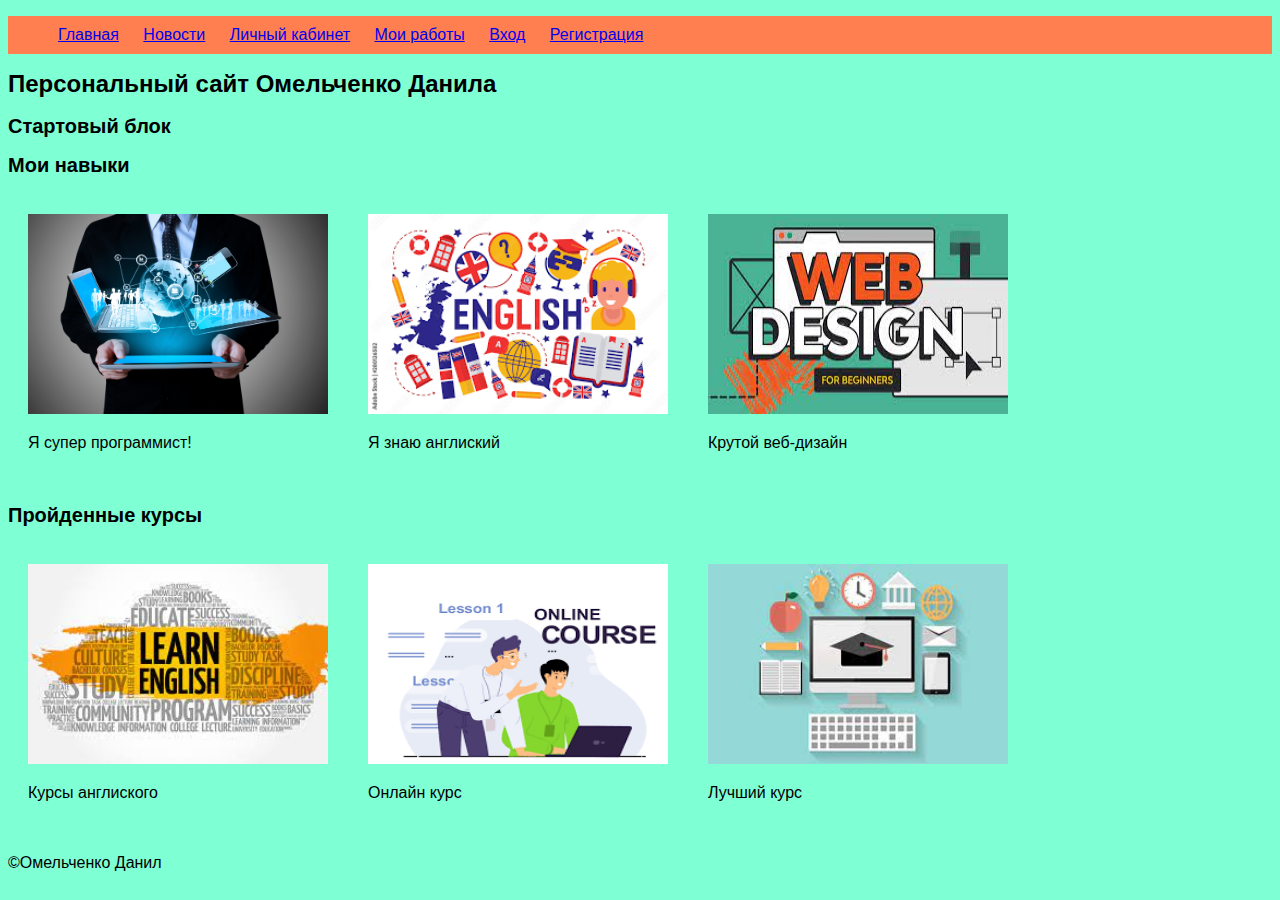
<file: index.html>
<!DOCTYPE html>
<html lang="ru">
<head>
    <meta charset="UTF-8">
    <meta name="viewport" content="width=device-width, initial-scale=1.0">
    <link rel="stylesheet" href="style/style.css">
    <title>Гилев: Главная</title>
</head>
<body>
    <header>
   <nav>
           <ul>
               <li><a href="index.html">Главная</a></li>
               <li><a href="pages/news.html">Новости</a></li>
               <li><a href="pages/personal.html">Личный кабинет</a></li>
               <li><a href="pages/works/work.html">Мои работы</a></li>
               <li><a href="pages/login.html">Вход</a></li>
               <li><a href="pages/register.html">Регистрация</a></li>
           </ul>
        </nav>
        <h1>Персональный сайт Омельченко Данила</h1>
    </header>
    <main>
        <section>
            <h2>Стартовый блок</h2>
        </section>
        <section>
            <h2>Мои навыки</h2>
            <div class="skils">
                <div class="skil">
                    <img src="img/IT spec.jpg" alt="tablet" width="300px">
                    <p>Я супер программист!</p>
                </div>
                <div class="skil">
                    <img src="img/englih.png" alt="tablet" width="300px">
                    <p>Я знаю англиский</p>
                </div>
                <div class="skil">
                    <img src="img/web_disign.jpg" alt="tablet" width="300px">
                    <p>Крутой веб-дизайн</p>
                </div>
            </div>
        </section>
        <section>
            <h2>Пройденные курсы</h2>
            <div class="courses">
                <div class="course">
                    <img src="img/course_English.jpg" alt="tablet" width="300px">
                    <p>Курсы англиского</p>
                </div>
                <div class="course">
                    <img src="img/course.png" alt="tablet" width="300px">
                    <p>Онлайн курс</p>
                </div>
                <div class="course">
                    <img src="img/course_2.jpg" alt="tablet" width="300px">
                    <p>Лучший курс</p>
                </div>
            </div>
        </section>
    </main>
    <footer>
        <p>©Омельченко Данил</p>
    </footer>
</body>
</html>
</file>
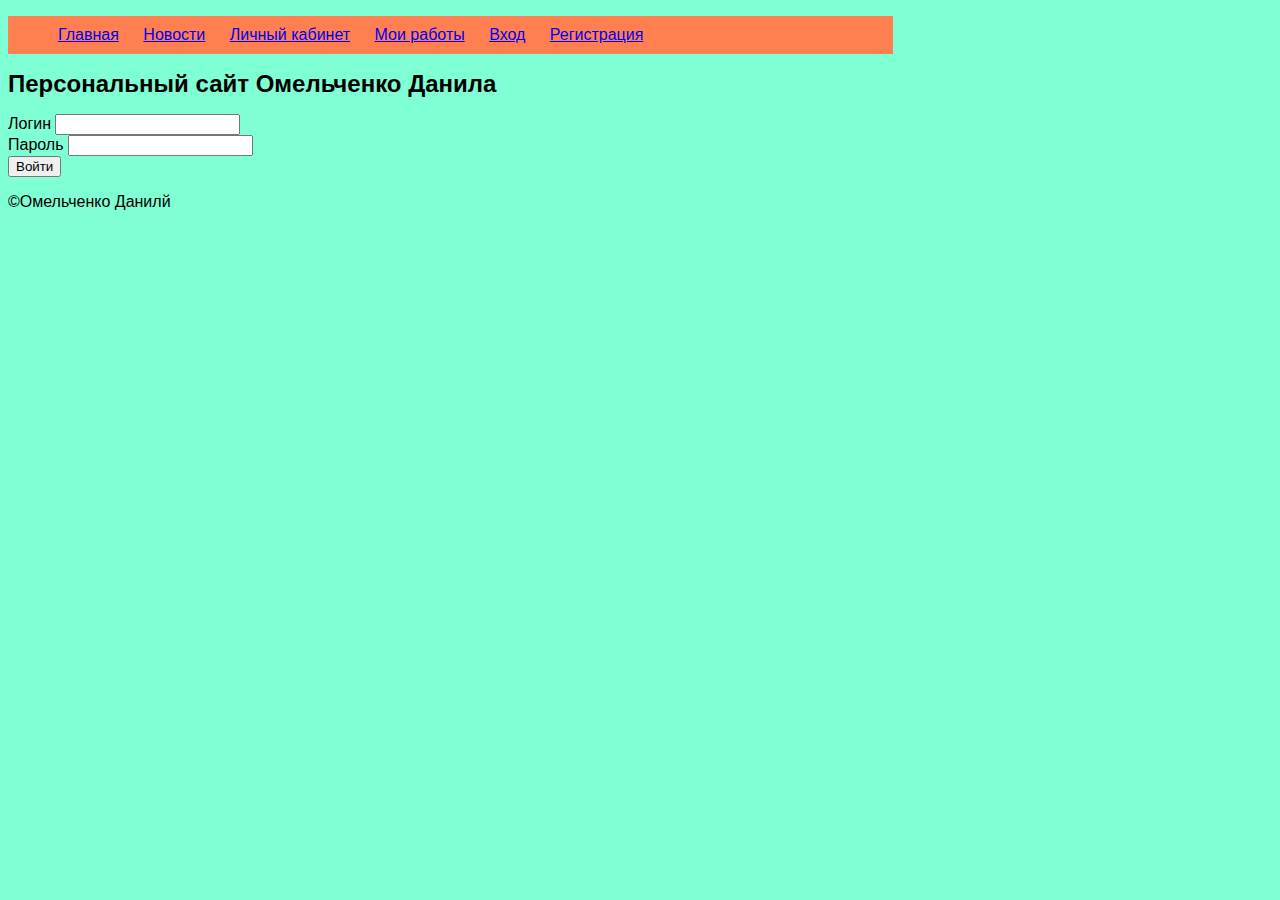
<file: pages/login.html>
<!DOCTYPE html>
<html lang="ru">
<head>
    <meta charset="UTF-8">
    <meta http-equiv="X-UA-Compatible" content="IE=edge">
    <meta name="viewport" content="width=device-width, initial-scale=1.0">
    <link rel="stylesheet" href="../style/style.css">
    <title>Омельченко: Вход</title>
</head>
<body>
    <main>
        <header>
            <nav>
                <ul>
                    <li><a href="../index.html">Главная</a></li>
                    <li><a href="news.html">Новости</a></li>
                    <li><a href="personal.html">Личный кабинет</a></li>
                    <li><a href="works/work.html">Мои работы</a></li>
                    <li><a href="login.html">Вход</a></li>
                    <li><a href="register.html">Регистрация</a></li>
                </ul>
             </nav>

            <h1>Персональный сайт Омельченко Данила</h1>
        </header>
        <form action="">
            <label>Логин</label>
            <input type="text">
            <br>
            <label>Пароль</label>
            <input type="password">
            <br>
            <input type="submit" value="Войти">
        </form>
    
    </main>
    <footer>
        <p>©Омельченко Данилй</p>
    </footer>
</body>
</html>
</file>
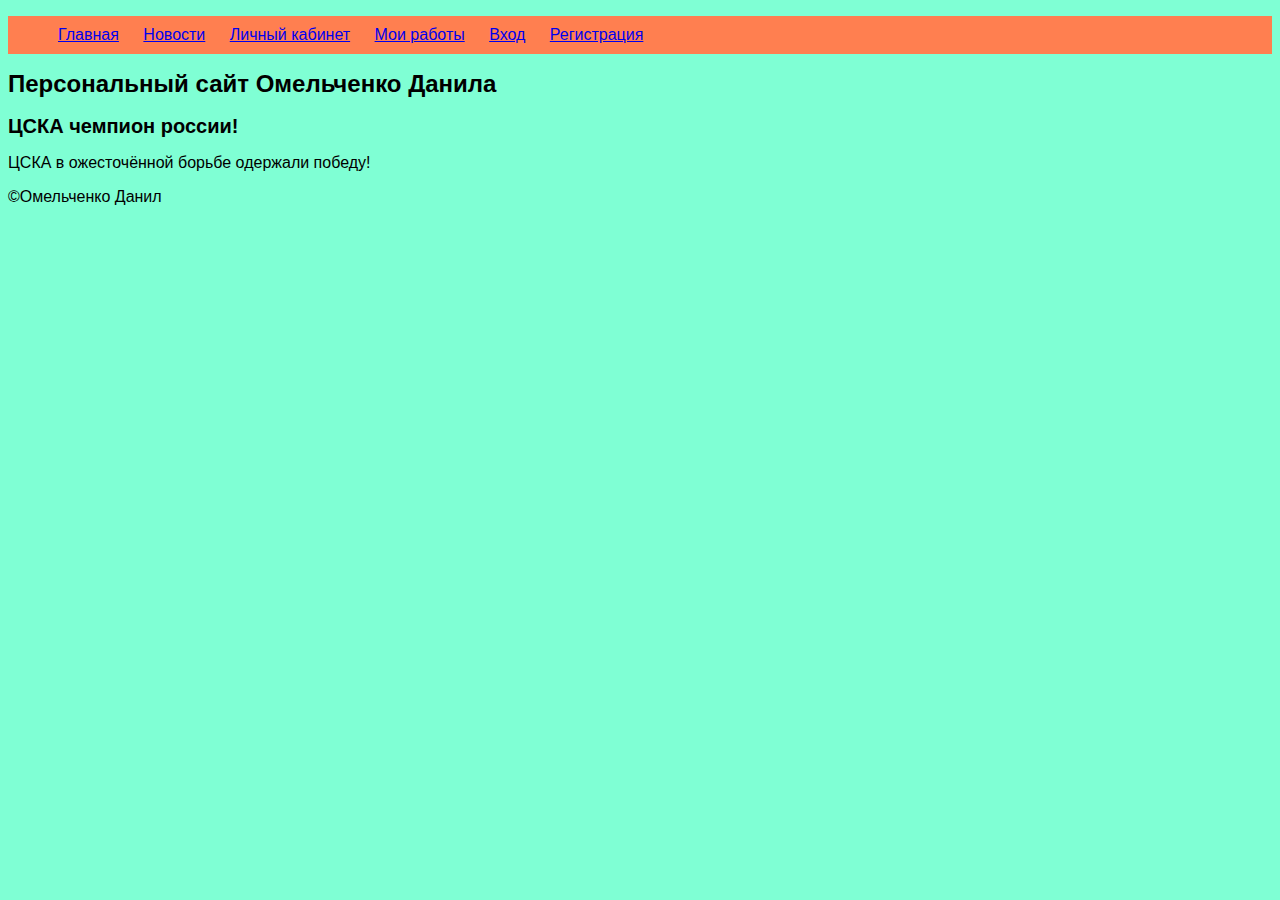
<file: pages/new1.html>
<!DOCTYPE html>
<html lang="ru">
<head>
    <meta charset="UTF-8">
    <meta name="viewport" content="width=device-width, initial-scale=1.0">
    <link rel="stylesheet" href="../style/style.css">
    <title>Омельченко: Новости один</title>
</head>
<body>
    <header>
        <nav>
            <ul>
                <li><a href="../index.html">Главная</a></li>
                <li><a href="news.html">Новости</a></li>
                <li><a href="personal.html">Личный кабинет</a></li>
                <li><a href="works/work.html">Мои работы</a></li>
                <li><a href="login.html">Вход</a></li>
                <li><a href="register.html">Регистрация</a></li>
            </ul>
         </nav>

        <h1>Персональный сайт Омельченко Данила</h1>
    </header>
    <main>
        <h2>ЦСКА чемпион россии!</h2>
        <p>ЦСКА в ожесточённой борьбе одержали победу!</p>
    </main>
    <footer>
        <p>©Омельченко Данил</p>
    </footer>
</body>
</html>
</file>
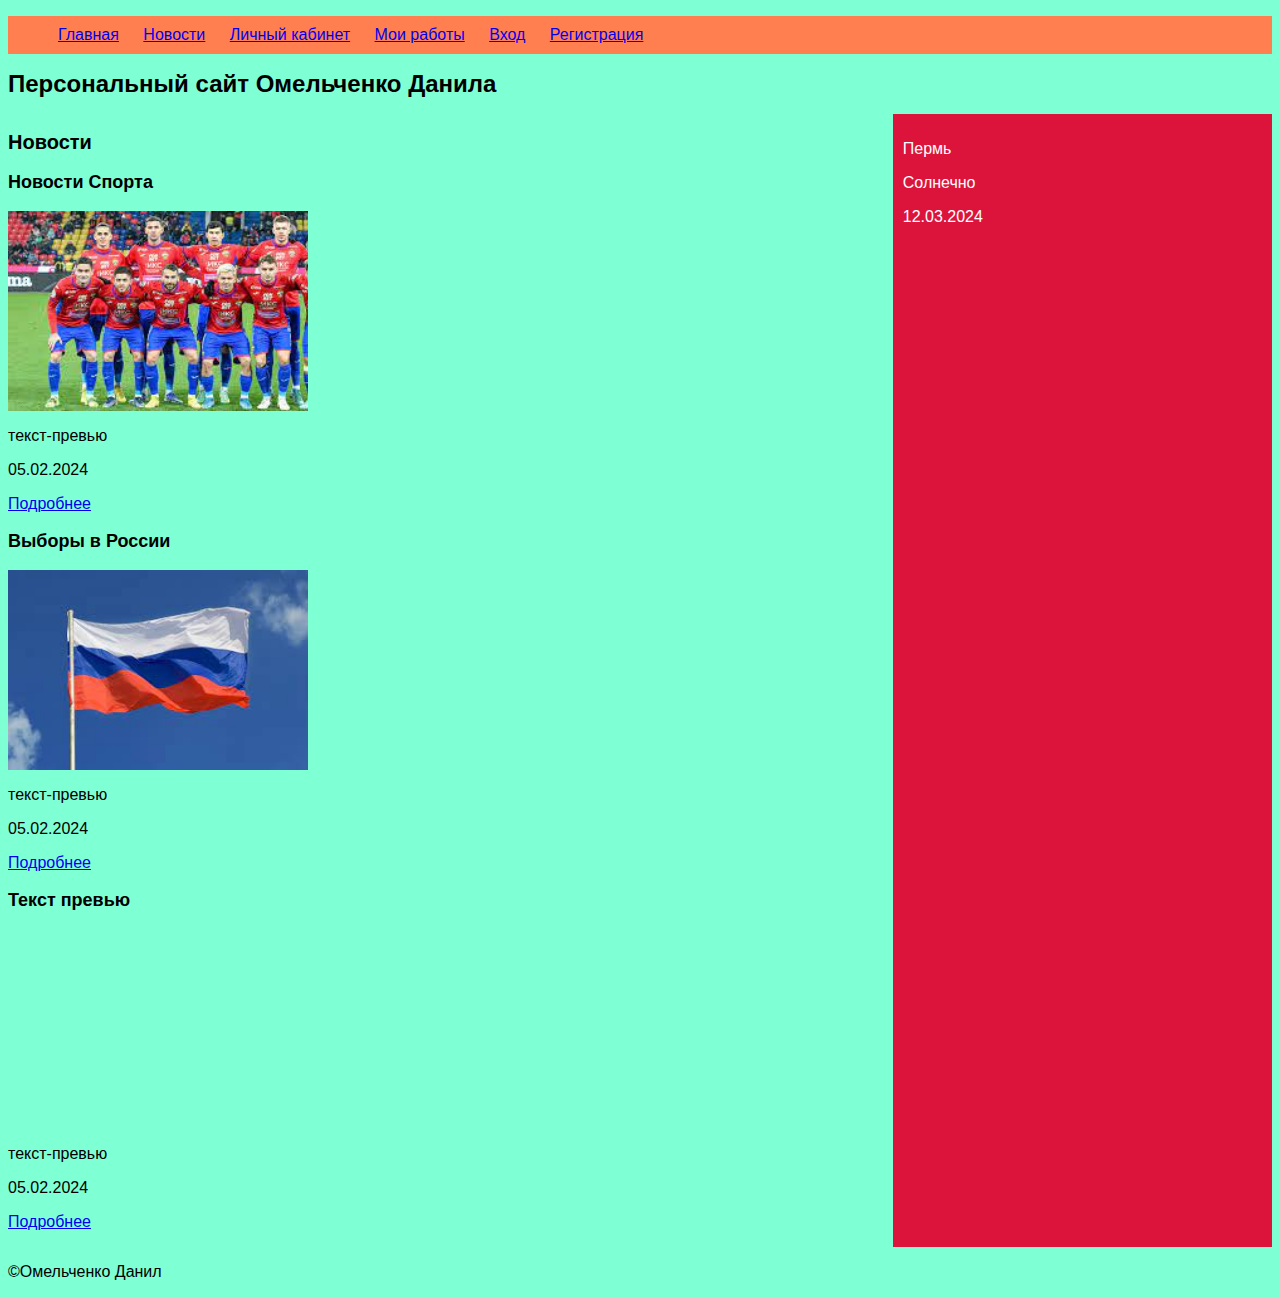
<file: pages/news.html>
<!DOCTYPE html>
<html lang="ru">
<head>
    <meta charset="UTF-8">
    <meta name="viewport" content="width=device-width, initial-scale=1.0">
    <link rel="stylesheet" href="../style/style.css">
    <title>Омельченко: Новости</title>
</head>
<body>
    <header>
        <nav>
           <ul>
               <li><a href="../index.html">Главная</a></li>
               <li><a href="news.html">Новости</a></li>
               <li><a href="personal.html">Личный кабинет</a></li>
               <li><a href="works/work.html">Мои работы</a></li>
               <li><a href="login.html">Вход</a></li>
               <li><a href="register.html">Регистрация</a></li>
           </ul>
        </nav>

        <h1>Персональный сайт Омельченко Данила</h1>
    </header>
   <div class="content">
    <main>
        <h2>Новости</h2>
        <articale>
            <h3>Новости Спорта</h3>
            <div class="prew new1"></div>
            <p>текст-превью</p>
            <span>05.02.2024</span>
            <p><a href="new1.html">Подробнее</a></p>
        </articale>
        <articale>
            <h3>Выборы в России</h3>
            <div class="prew new2"></div>
            <p>текст-превью</p>
            <p><span>05.02.2024</span></p>
            <p><a href="#">Подробнее</a></p>
        </articale>
        <articale>
            <h3>Текст превью</h3>
            <div class="prew new3"></div>
            <p>текст-превью</p>
            <p><span>05.02.2024</span></p>
            <p><a href="#">Подробнее</a></p>
        </articale>
    </main>
    <aside>
        <p>Пермь</p>
        <p>Солнечно</p>
        <p>12.03.2024</p>
    </aside>
   </div>
    <footer>
        <p>©Омельченко Данил</p>
    </footer>
</body>
</html>
</file>
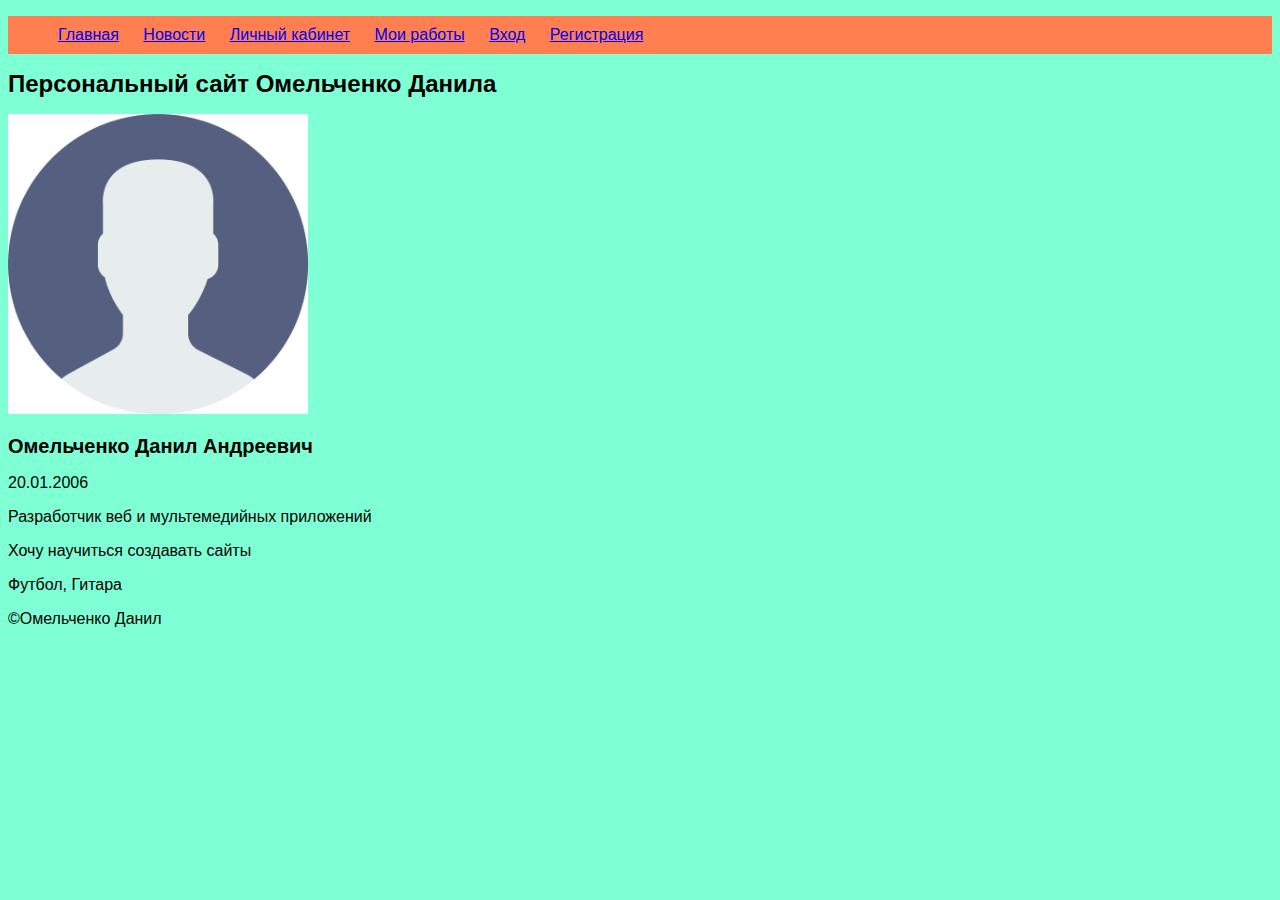
<file: pages/personal.html>
<!DOCTYPE html>
<html lang="ru">
<head>
    <meta charset="UTF-8">
    <meta name="viewport" content="width=device-width, initial-scale=1.0">
    <link rel="stylesheet" href="../style/style.css">
    <title>Омельченко: Обо мне</title>
</head>
<body>
    <header>
        <nav>
            <ul>
                <li><a href="../index.html">Главная</a></li>
                <li><a href="news.html">Новости</a></li>
                <li><a href="personal.html">Личный кабинет</a></li>
                <li><a href="works/work.html">Мои работы</a></li>
                <li><a href="login.html">Вход</a></li>
                <li><a href="register.html">Регистрация</a></li>
            </ul>
         </nav>
        <h1>Персональный сайт Омельченко Данила</h1>
    </header>
    <main>
        <img src="../img/2gEf8_agn8U_0.jpg" alt="profil" width="300px">
        <h2>Омельченко Данил Андреевич</h2>
        <p>20.01.2006</p>
        <p>Разработчик веб и мультемедийных приложений</p>
        <p>Хочу научиться создавать сайты</p>
        <p>Футбол, Гитара</p>
    </main>
    <footer>
        <p>©Омельченко Данил</p>
    </footer>
</body>
</html>
</file>
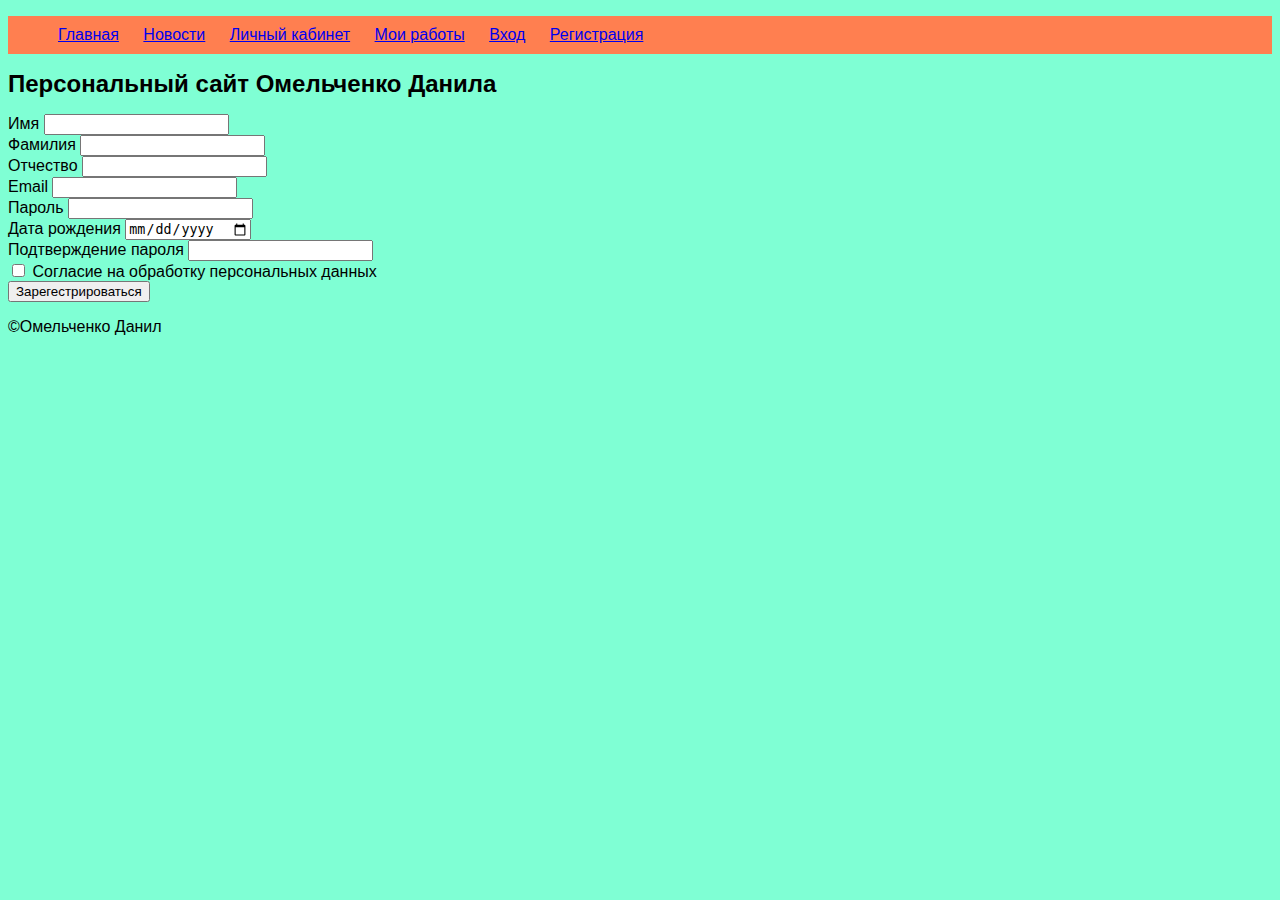
<file: pages/register.html>
<!DOCTYPE html>
<html lang="ru">
<head>
    <meta charset="UTF-8">
    <meta http-equiv="X-UA-Compatible" content="IE=edge">
    <meta name="viewport" content="width=device-width, initial-scale=1.0">
    <link rel="stylesheet" href="../style/style.css">
    <title>Омельченко: Регистрация</title>
</head>
<body>
    <header>
        <nav>
            <ul>
                <li><a href="../index.html">Главная</a></li>
                <li><a href="news.html">Новости</a></li>
                <li><a href="personal.html">Личный кабинет</a></li>
                <li><a href="works/work.html">Мои работы</a></li>
                <li><a href="login.html">Вход</a></li>
                <li><a href="register.html">Регистрация</a></li>
            </ul>
         </nav>
        <h1>Персональный сайт Омельченко Данила</h1>
    </header>
    <main>
        <form action="">
            <label>Имя</label>
            <input type="text">
            <br>
            <label>Фамилия</label>
            <input type="text">
            <br>
            <label>Отчество</label>
            <input type="text">
            <br>
            <label>Email</label>
            <input type="text">
            <br>
            <label>Пароль</label>
            <input type="password">
            <br>
            <label>Дата рождения</label>
            <input type="date">
            <br>
            <label>Подтверждение пароля</label>
            <input type="password">
            <br>
            <input type="checkbox" id="checkbox">
            <label for="checkbox">Согласие на обработку персональных данных</label>
            <br>
            <input type="submit" value="Зарегестрироваться">
        </form>
    </main>
    <footer>
        <p>©Омельченко Данил</p>
    </footer>
</body>
</html>
</file>
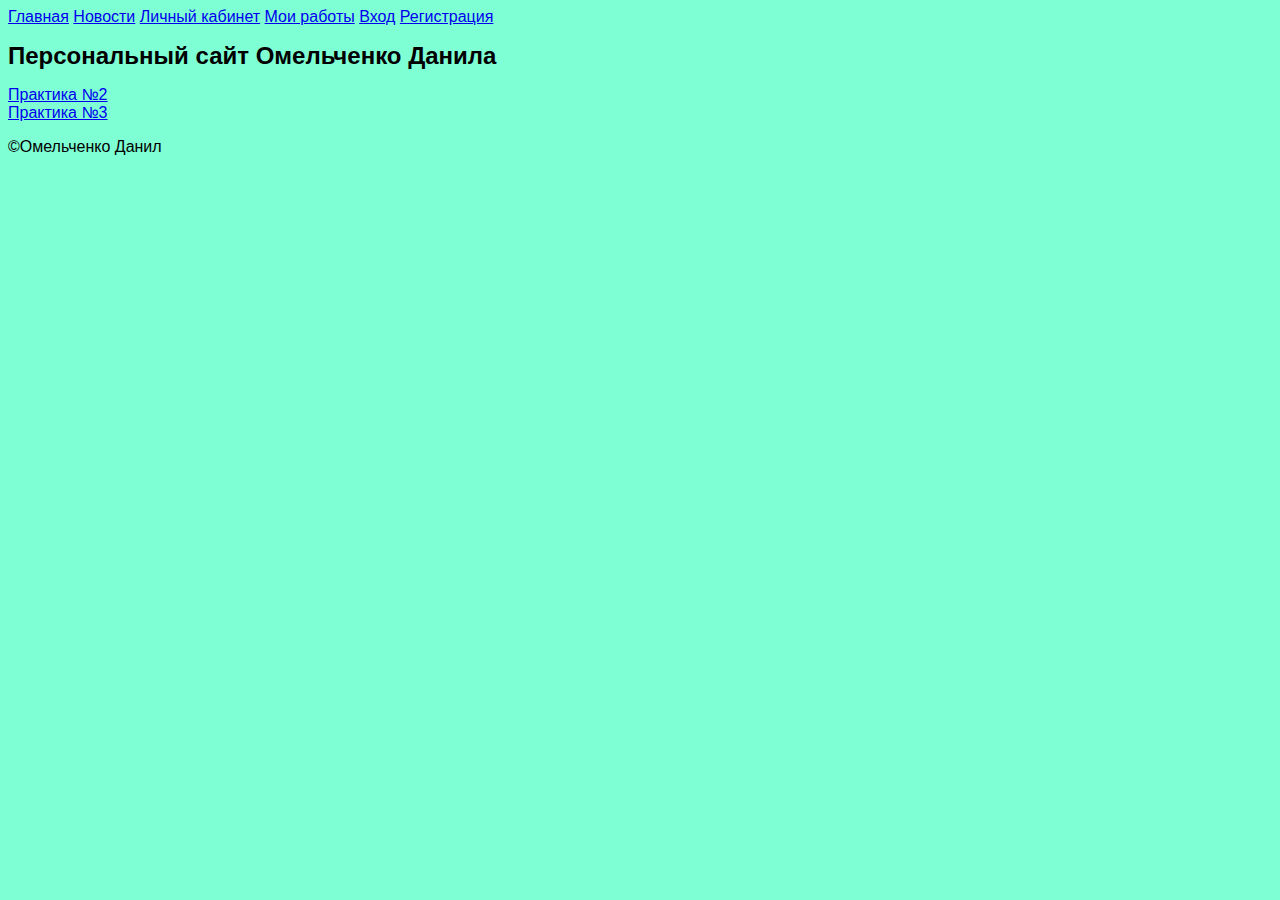
<file: pages/works/work.html>
<!DOCTYPE html>
<html lang="en">

<head>
    <meta charset="UTF-8">
    <meta name="viewport" content="width=device-width, initial-scale=1.0">
    <link rel="stylesheet" href="../../style/style.css">
    <title>Омельченко: Мои работы</title>
</head>

<body>
    <header>
        <a href="../../index.html">Главная</a>
        <a href="../news.html">Новости</a>
        <a href="../personal.html">Личный кабинет</a>
        <a href="work.html">Мои работы</a>
        <a href="../login.html">Вход</a>
        <a href="../register.html">Регистрация</a>
        <h1>Персональный сайт Омельченко Данила</h1>
    </header>
    <main>
        <a href="PR2/PR2.html">Практика №2</a>
        <br>
        <a href="PR3/PR3.html">Практика №3</a>
    </main>
    <footer>
        <p>©Омельченко Данил</p>
    </footer>
</body>

</html>
</file>
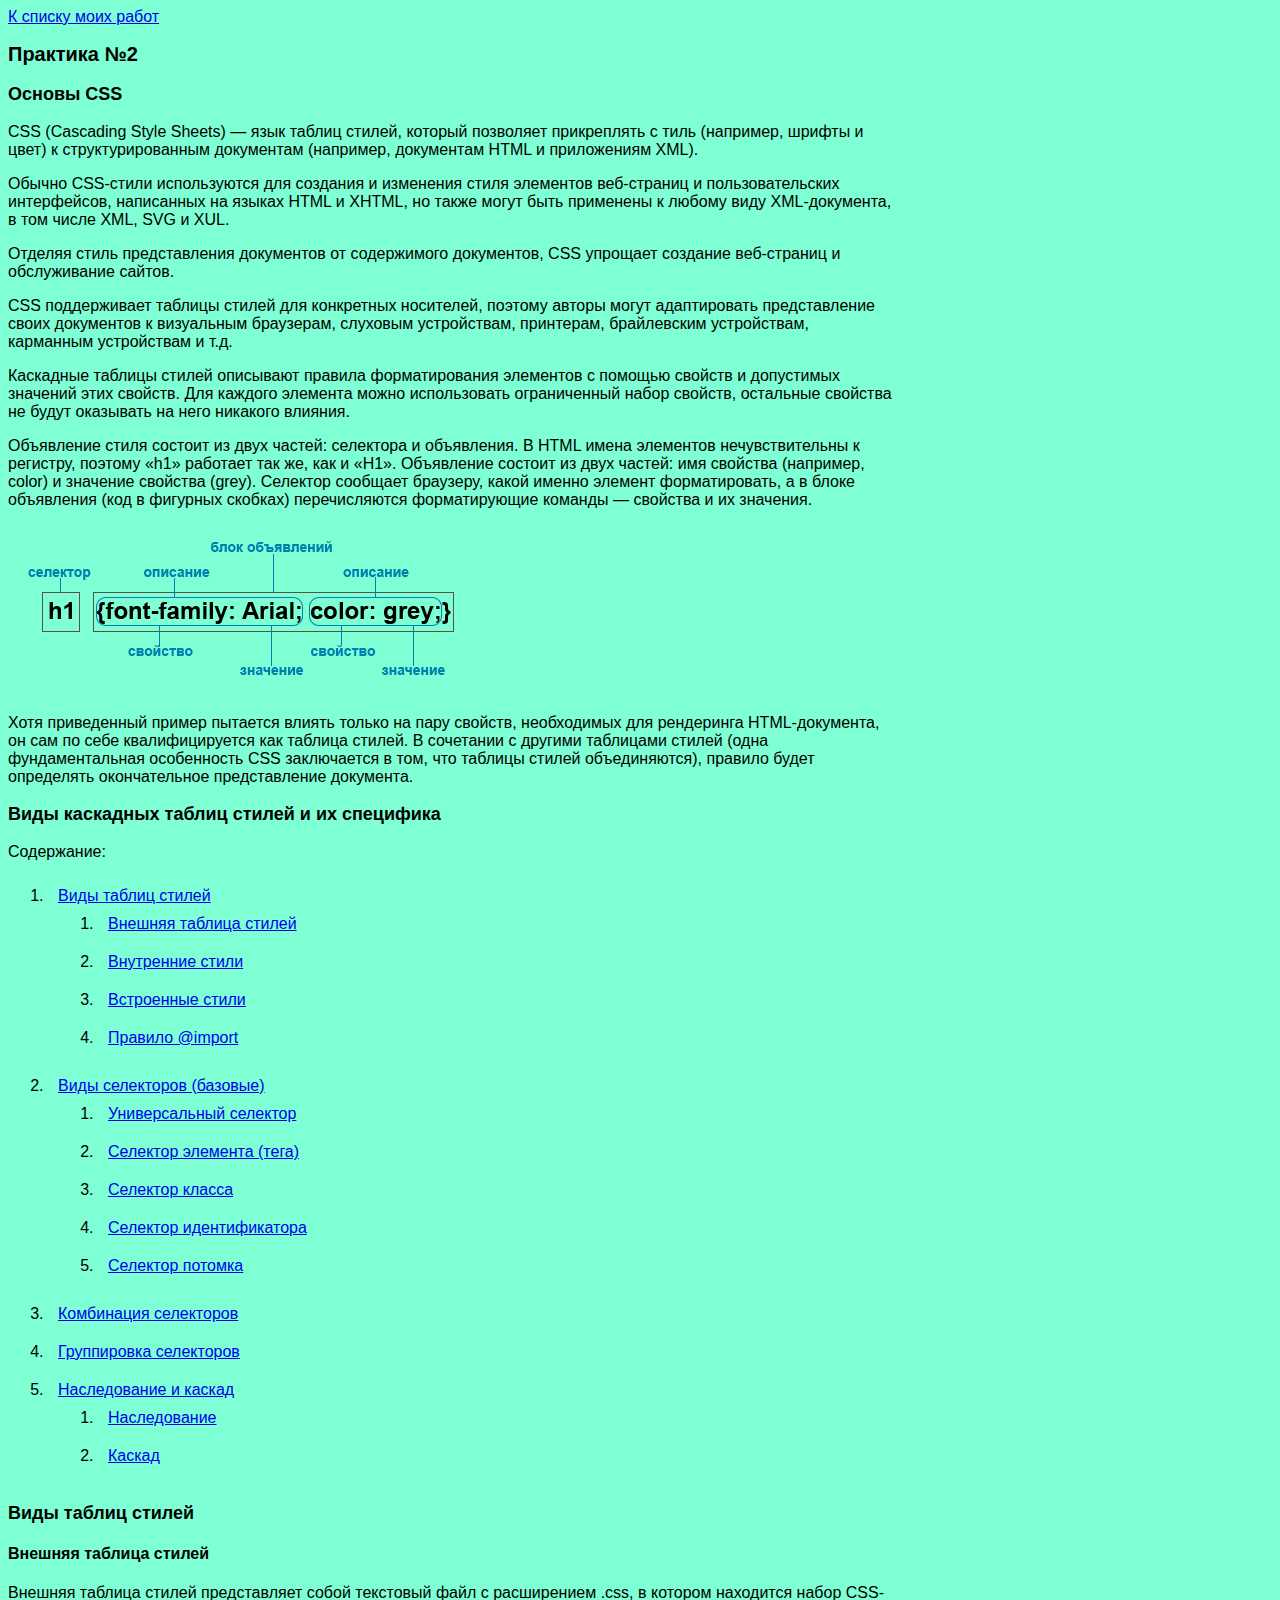
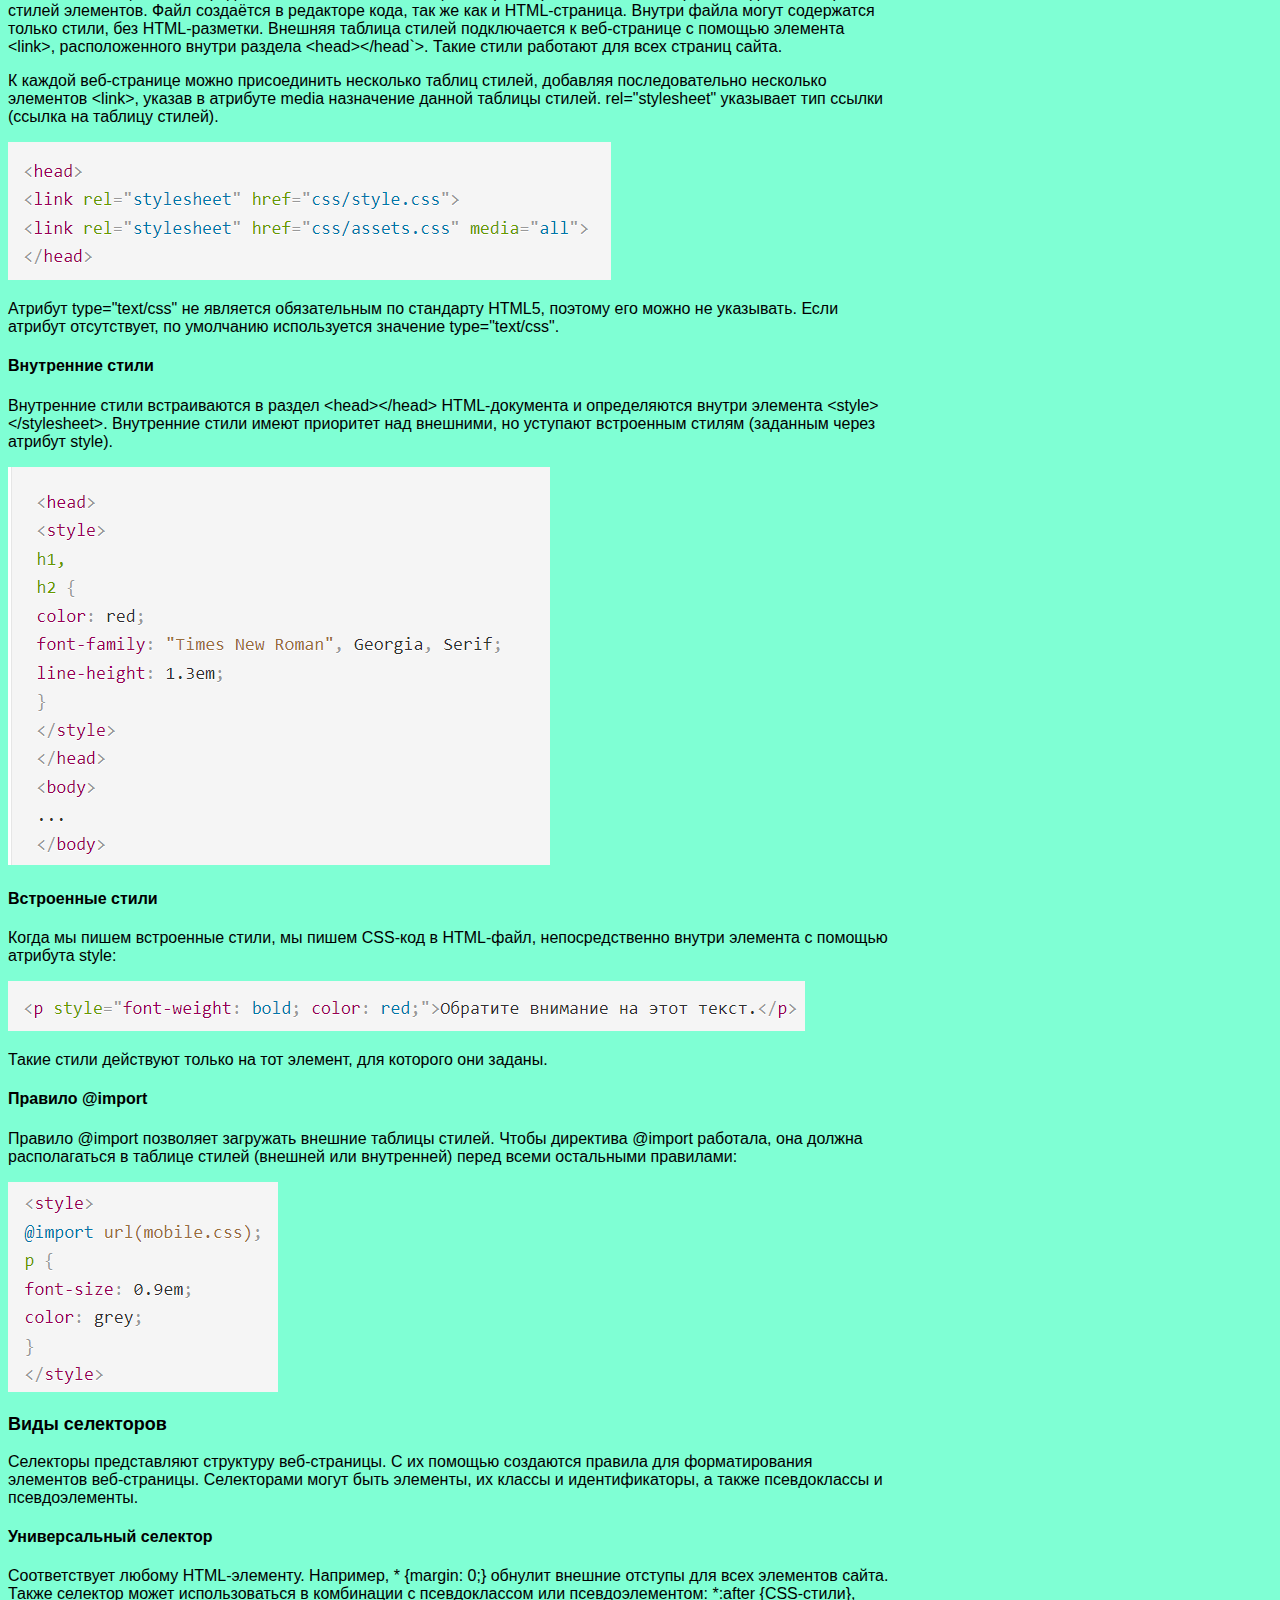
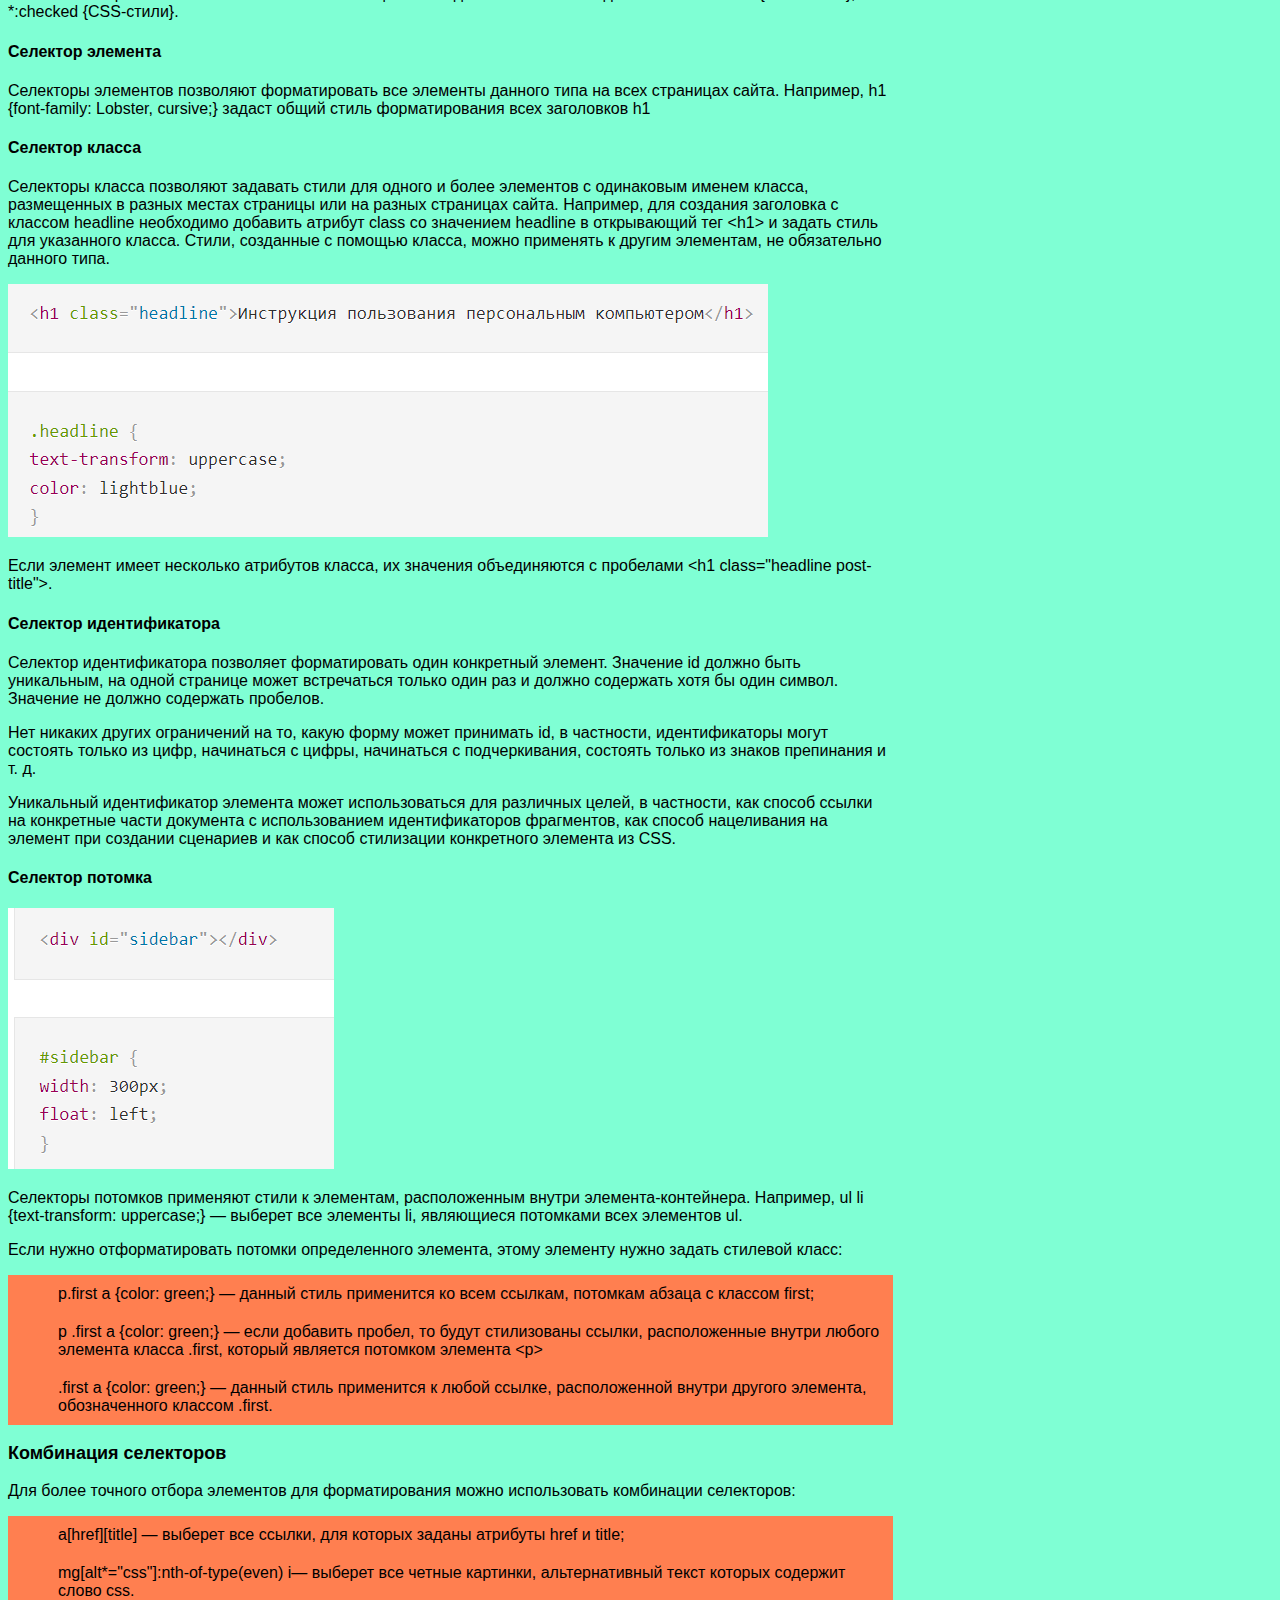
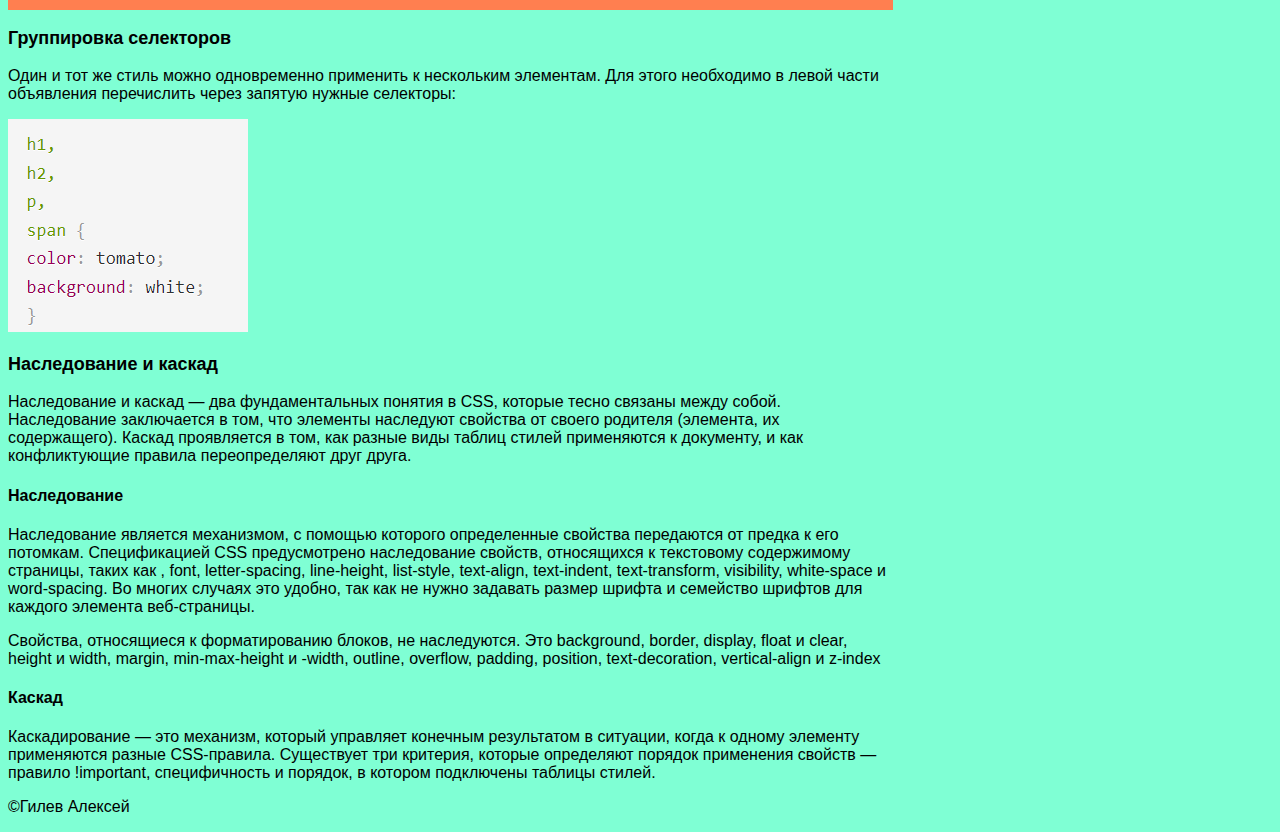
<file: pages/works/PR2/PR2.html>
<!DOCTYPE html>
<html lang="ru">

<head>
    <meta charset="UTF-8">
    <meta http-equiv="X-UA-Compatible" content="IE=edge">
    <meta name="viewport" content="width=device-width, initial-scale=1.0">
    <link rel="stylesheet" href="../../../style/style.css">
    <title>Gilev:PR2</title>
</head>

<body>
    <main>
        <a href="../work.html">К списку моих работ</a>
        <h2 id="top">Практика №2</h2>
        <h3>Основы CSS</h3>
        <p>CSS (Cascading Style Sheets) — язык таблиц стилей, который позволяет прикреплять с
            тиль (например, шрифты и цвет) к структурированным документам (например, документам HTML и приложениям XML).
        </p>
        <p>Обычно CSS-стили используются для создания и изменения стиля элементов веб-страниц и пользовательских
            интерфейсов, написанных на языках HTML и XHTML, но также могут быть применены к любому виду XML-документа, в
            том числе XML, SVG и XUL.
        </p>
        <p>Отделяя стиль представления документов от содержимого документов, CSS упрощает создание веб-страниц и
            обслуживание сайтов.</p>
        <p>CSS поддерживает таблицы стилей для конкретных носителей, поэтому авторы могут адаптировать представление
            своих документов к визуальным
            браузерам, слуховым устройствам, принтерам, брайлевским устройствам, карманным устройствам и т.д.</p>
        <p>Каскадные таблицы стилей описывают правила форматирования элементов с помощью свойств и допустимых значений
            этих свойств. Для каждого элемента можно использовать ограниченный набор свойств, остальные свойства не
            будут оказывать на него никакого влияния.
        </p>
        <p>Объявление стиля состоит из двух частей: селектора
            и объявления. В HTML имена элементов нечувствительны к регистру, поэтому «h1» работает так же, как и «H1».
            Объявление состоит из двух частей: имя свойства (например, color) и значение свойства (grey).
            Селектор сообщает браузеру, какой именно элемент форматировать, а в блоке объявления (код в фигурных
            скобках) перечисляются форматирующие команды — свойства и их значения.</p>
        <img src="../../../img/css_osnovy.png" alt="Пример">
        <p>Хотя приведенный пример пытается влиять только на пару свойств, необходимых для рендеринга HTML-документа, он
            сам по себе квалифицируется как таблица стилей. В сочетании с другими таблицами стилей (одна фундаментальная
            особенность CSS
            заключается в том, что таблицы стилей объединяются), правило будет определять окончательное представление
            документа.</p>
        <h3>Виды каскадных таблиц стилей и их специфика</h3>
        <p>Содержание:</p>
        <ol class="list">
            <li><a href="#A">Виды таблиц стилей</a>
                <ol>
                    <li><a href="#A.1">Внешняя таблица стилей</a></li>
                    <li><a href="#A.2">Внутренние стили</a></li>
                    <li><a href="#A.3">Встроенные стили</a></li>
                    <li><a href="#A.4">Правило @import</a></li>
                </ol>
            </li>
            <li><a href="#B">Виды селекторов (базовые)</a>
                <ol>
                    <li><a href="#B.1">Универсальный селектор</a></li>
                    <li><a href="#B.2">Селектор элемента (тега)</a></li>
                    <li><a href="#B.3">Селектор класса</a></li>
                    <li><a href="#B.4">Селектор идентификатора</a></li>
                    <li><a href="#B.5">Селектор потомка</a></li>
                </ol>
            </li>
            <li><a href="#C">Комбинация селекторов</a></li>
            <li><a href="#D">Группировка селекторов</a></li>
            <li><a href="#E">Наследование и каскад</a>
                <ol>
                    <li><a href="#E.1">Наследование</a></li>
                    <li><a href="#E.2">Каскад</a></li>
                </ol>
            </li>
        </ol>
        <h3 id="A">Виды таблиц стилей</h3>
        <h4 id="A.1">Внешняя таблица стилей</h4>
        <p>Внешняя таблица стилей представляет собой текстовый файл с расширением .css, в котором находится набор
            CSS-стилей элементов. Файл создаётся в редакторе
            кода, так же как и HTML-страница. Внутри файла могут содержатся только стили, без
            HTML-разметки. Внешняя таблица стилей подключается к веб-странице с помощью элемента &lt;link&gt;,
            расположенного внутри раздела &lt;head&gt;&lt;/head`&gt;. Такие стили работают для всех страниц сайта.
        </p>
        <p>
            К каждой веб-странице можно присоединить несколько таблиц стилей, добавляя последовательно несколько
            элементов &lt;link&gt;,
            указав в атрибуте media назначение данной таблицы стилей. rel="stylesheet" указывает тип ссылки (ссылка на
            таблицу стилей).
        </p>
        <img src="../../../img/img1.png" alt="Пример кода">
        <p>Атрибут type="text/css" не является обязательным по стандарту HTML5, поэтому его можно не указывать.
            Если атрибут отсутствует, по умолчанию используется значение type="text/css".</p>
        <h4 id="A.2">Внутренние стили</h4>
        <p>
            Внутренние стили встраиваются в раздел &lt;head&gt;&lt;/head&gt; HTML-документа и определяются внутри
            элемента &lt;style&gt; &lt;/stylesheet&gt;.
            Внутренние стили имеют приоритет над внешними, но уступают встроенным стилям (заданным через атрибут style).
        </p>
        <img src="../../../img/img2.png" alt="code">
        <h4 id="A.3">Встроенные стили</h4>
        <p>Когда мы пишем встроенные стили, мы пишем CSS-код в HTML-файл, непосредственно внутри элемента с помощью
            атрибута style:</p>
        <img src="../../../img/img3.png" alt="code">
        <p>Такие стили действуют только на тот элемент, для которого они заданы.</p>
        <h4 id="A.4">Правило @import</h4>
        <p>
            Правило @import позволяет загружать внешние таблицы стилей. Чтобы директива
            @import работала, она должна располагаться в таблице стилей (внешней или внутренней) перед всеми остальными
            правилами:</p>
        <img src="../../../img/img4.png" alt="code">
        <h3 id="B">Виды селекторов</h3>
        <p>Селекторы представляют структуру веб-страницы. С их помощью создаются правила для форматирования элементов
            веб-страницы. Селекторами могут быть элементы, их классы и идентификаторы, а также псевдоклассы и
            псевдоэлементы.
        </p>
        <h4 id="B.1">Универсальный селектор</h4>
        <p>Соответствует любому HTML-элементу. Например, * {margin: 0;} обнулит внешние отступы для всех элементов
            сайта. Также селектор может использоваться в комбинации с псевдоклассом или псевдоэлементом: *:after
            {CSS-стили}, *:checked {CSS-стили}.
        </p>
        <h4 id="B.2">Селектор элемента</h4>
        <p>Селекторы элементов позволяют форматировать все элементы данного типа на всех страницах сайта. Например, h1
            {font-family: Lobster,
            cursive;} задаст общий стиль форматирования всех заголовков h1</p>
        <h4 id="B.3">Селектор класса</h4>
        <p>Селекторы класса позволяют задавать стили для одного и более элементов с одинаковым именем класса,
            размещенных в разных местах страницы или на разных страницах сайта. Например, для создания заголовка с
            классом headline необходимо добавить атрибут class со значением headline в открывающий тег &lt;h1&gt; и
            задать стиль для указанного класса. Стили,
            созданные с помощью класса, можно применять к другим элементам, не обязательно данного типа.</p>
        <img src="../../../img/img5.png" alt="code">
        <p>Если элемент имеет несколько атрибутов класса, их значения объединяются с пробелами &lt;h1 class="headline
            post-title"&gt;.</p>
        <h4 id="B.4">Селектор идентификатора</h4>
        <p>Селектор идентификатора позволяет форматировать один конкретный элемент. Значение id должно быть уникальным,
            на одной странице может встречаться только один раз и должно содержать
            хотя бы один символ. Значение не должно содержать пробелов.</p>
        <p>Нет никаких других ограничений на то, какую форму может принимать id, в частности, идентификаторы могут
            состоять только из цифр, начинаться
            с цифры, начинаться с подчеркивания, состоять только из знаков препинания и т. д.</p>
        <p>Уникальный идентификатор элемента может использоваться для различных целей, в частности, как способ ссылки на
            конкретные части документа с использованием идентификаторов фрагментов, как способ нацеливания на элемент
            при создании сценариев и как способ стилизации конкретного элемента из CSS.
        </p>
        <h4 id="B.5">Селектор потомка</h4>
        <img src="../../../img/img6.png" alt="code">
        <p>Селекторы потомков применяют стили к элементам, расположенным внутри элемента-контейнера. Например, ul li
            {text-transform:
            uppercase;} — выберет все элементы li, являющиеся потомками всех элементов ul.</p>
        <p>Если нужно отформатировать потомки
            определенного элемента, этому элементу нужно задать стилевой класс:</p>
        <ul>
            <li>p.first a {color: green;} — данный стиль применится
                ко всем ссылкам, потомкам абзаца с классом first;</li>
            <li>p .first a {color: green;} — если добавить пробел, то будут стилизованы ссылки, расположенные
                внутри любого элемента класса .first, который является потомком элемента &lt;p&gt;</li>
            <li>.first a {color: green;} — данный стиль применится к любой ссылке,
                расположенной внутри другого элемента, обозначенного классом .first.</li>
        </ul>
        <h3 id="C">Комбинация селекторов</h3>
        <p>Для более точного отбора элементов для форматирования можно использовать комбинации селекторов:
        </p>
        <ul>
            <li>a[href][title] — выберет все ссылки, для которых заданы атрибуты href и title;</li>
            <li>mg[alt*="css"]:nth-of-type(even) i— выберет
                все четные картинки, альтернативный текст которых содержит слово css.</li>
        </ul>
        <h3 id="D">Группировка селекторов</h3>
        <p>Один и тот же стиль можно одновременно применить к нескольким элементам. Для этого необходимо
            в левой части объявления перечислить через запятую нужные селекторы:</p>
        <img src="../../../img/img7.png" alt="code">
        <h3 id="E">Наследование и каскад</h3>
        <p>Наследование и каскад — два фундаментальных понятия в CSS, которые тесно связаны между собой. Наследование
            заключается в том, что элементы наследуют свойства от своего родителя (элемента, их содержащего). Каскад
            проявляется в том, как разные виды таблиц стилей применяются к документу, и как конфликтующие правила
            переопределяют друг друга.
        </p>
        <h4 id="E.1">Наследование</h4>
        <p>Наследование является механизмом, с помощью которого определенные свойства передаются от предка к его
            потомкам. Спецификацией CSS предусмотрено наследование свойств, относящихся к текстовому содержимому
            страницы, таких как , font, letter-spacing, line-height, list-style, text-align, text-indent,
            text-transform, visibility, white-space и word-spacing. Во многих случаях это удобно, так как не нужно
            задавать размер шрифта и семейство шрифтов для каждого элемента веб-страницы.
        </p>
        <p>Свойства, относящиеся к форматированию блоков, не наследуются. Это background, border, display, float и
            clear, height и width, margin, min-max-height и -width, outline, overflow, padding, position,
            text-decoration, vertical-align и z-index
        </p>
        <h4 id="E.2">Каскад</h4>
        <p>Каскадирование — это механизм, который управляет конечным результатом в ситуации, когда к одному элементу
            применяются разные CSS-правила. Существует три критерия, которые определяют порядок применения свойств —
            правило !important, специфичность и порядок, в котором подключены таблицы стилей.
        </p>
    </main>
    <footer>
        <p>©Гилев Алексей</p>
    </footer>
</body>

</html>
</file>
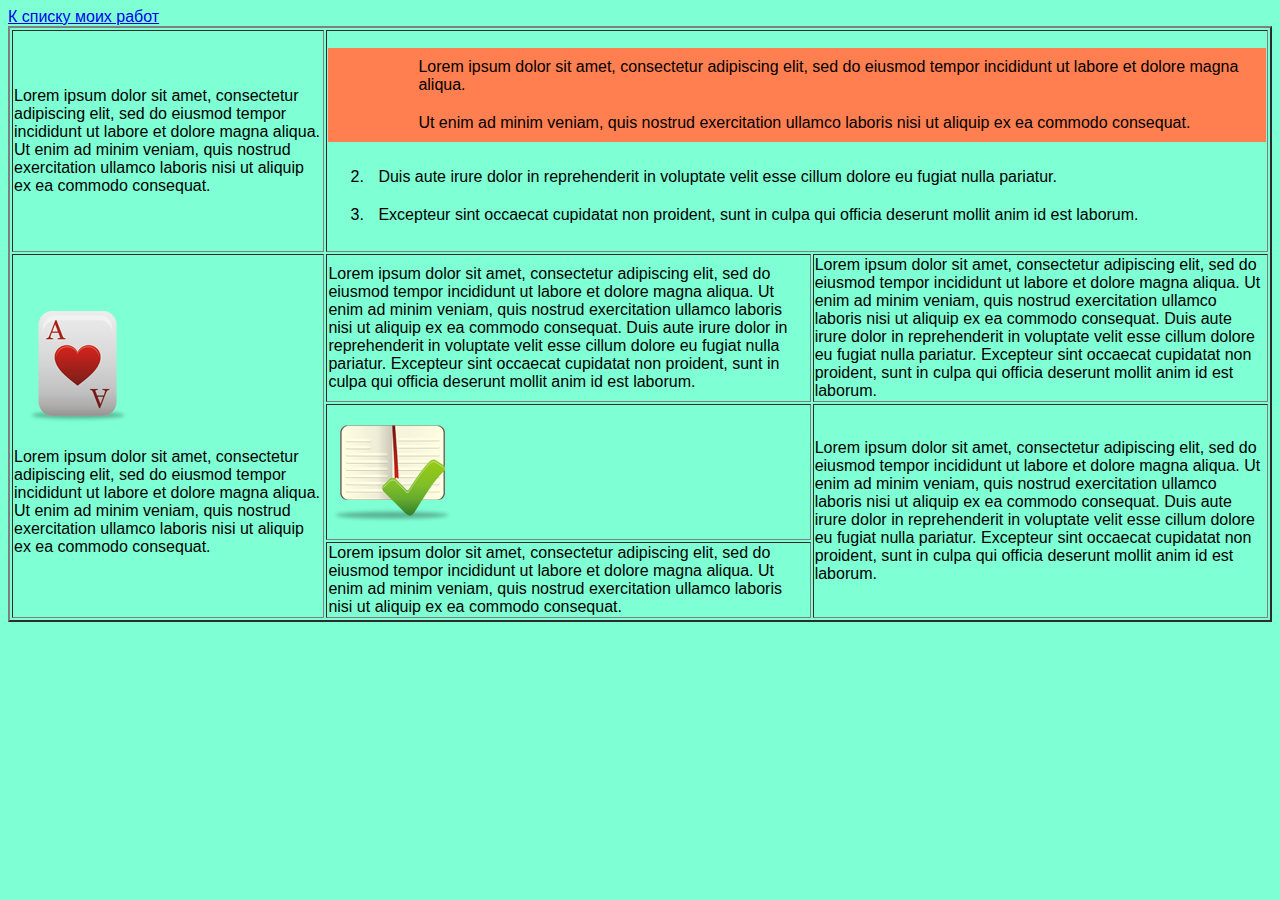
<file: pages/works/PR3/PR3.html>
<!DOCTYPE html>
<html lang="en">
<head>
    <meta charset="UTF-8">
    <meta http-equiv="X-UA-Compatible" content="IE=edge">
    <meta name="viewport" content="width=device-width, initial-scale=1.0">
    <link rel="stylesheet" href="../../../style/style.css">
    <title>Гилев: Практика№3</title>
</head>
<body>
    <a href="../work.html">К списку моих работ</a>
    <table border="2">
        <tr>
            <td>Lorem ipsum dolor sit amet, consectetur adipiscing elit, sed do eiusmod tempor incididunt ut labore et dolore magna aliqua. Ut enim ad minim veniam, 
                quis nostrud exercitation ullamco laboris nisi ut aliquip ex ea commodo consequat. </td>
            <td colspan="2">
                <ul>
                    <ol type="a">
                        <li>Lorem ipsum dolor sit amet, consectetur adipiscing elit, sed do eiusmod tempor incididunt ut labore et dolore magna aliqua.
                        </li>
                        <li>Ut enim ad minim veniam, quis nostrud exercitation ullamco laboris nisi ut aliquip ex ea commodo consequat. </li>
                    </ol>
                </ul>
                <ol start="2">
                    <li>Duis aute irure dolor in reprehenderit in voluptate velit esse cillum dolore eu fugiat nulla pariatur. 
                    </li>
                    <li>Excepteur sint occaecat cupidatat non proident, sunt in culpa qui officia deserunt mollit anim id est laborum.</li>
                </ol>
            </td>
        </tr>
        <tr>
            <td rowspan="3">
                <img src="../../../img/card.png" alt="card">
                <p>Lorem ipsum dolor sit amet, consectetur adipiscing elit, sed do eiusmod tempor incididunt ut labore et dolore magna aliqua. Ut enim ad minim veniam, quis nostrud exercitation ullamco laboris nisi ut aliquip ex ea commodo consequat.
                </p>
            </td>
            <td>Lorem ipsum dolor sit amet, consectetur adipiscing elit, sed do eiusmod tempor incididunt ut labore et dolore magna aliqua. Ut enim ad minim veniam, quis nostrud exercitation ullamco laboris nisi ut aliquip ex ea commodo consequat. Duis aute irure dolor in reprehenderit in voluptate velit esse cillum dolore eu fugiat nulla pariatur. Excepteur sint occaecat
                 cupidatat non proident, sunt in culpa qui officia deserunt mollit anim id est laborum.</td>
            <td>Lorem ipsum dolor sit amet, consectetur adipiscing elit, sed do eiusmod tempor incididunt ut labore et dolore magna aliqua. Ut enim ad minim veniam, quis nostrud exercitation ullamco laboris nisi ut aliquip ex ea commodo consequat. Duis aute irure dolor in reprehenderit in voluptate velit esse cillum dolore eu fugiat nulla pariatur. Excepteur sint occaecat
                 cupidatat non proident, sunt in culpa qui officia deserunt mollit anim id est laborum.</td>
        </tr>
        <tr>
            <td>
                <img src="../../../img/book_accept.png" alt="book">
            </td>
            <td rowspan="2">Lorem ipsum dolor sit amet, consectetur adipiscing elit, sed do eiusmod tempor incididunt ut labore et dolore magna aliqua. Ut enim ad minim veniam, quis nostrud exercitation ullamco laboris nisi ut aliquip ex ea commodo consequat. Duis aute irure dolor in reprehenderit in voluptate velit esse cillum dolore eu fugiat nulla pariatur. Excepteur sint occaecat
                 cupidatat non proident, sunt in culpa qui officia deserunt mollit anim id est laborum.</td>
        </tr>
        <tr>
            <td>Lorem ipsum dolor sit amet, consectetur adipiscing elit, sed do eiusmod tempor incididunt ut labore et dolore magna aliqua. Ut enim ad minim veniam,
                 quis nostrud exercitation ullamco laboris nisi ut aliquip ex ea commodo consequat. </td>
        </tr>
    </table>
</body>
</html>
</file>
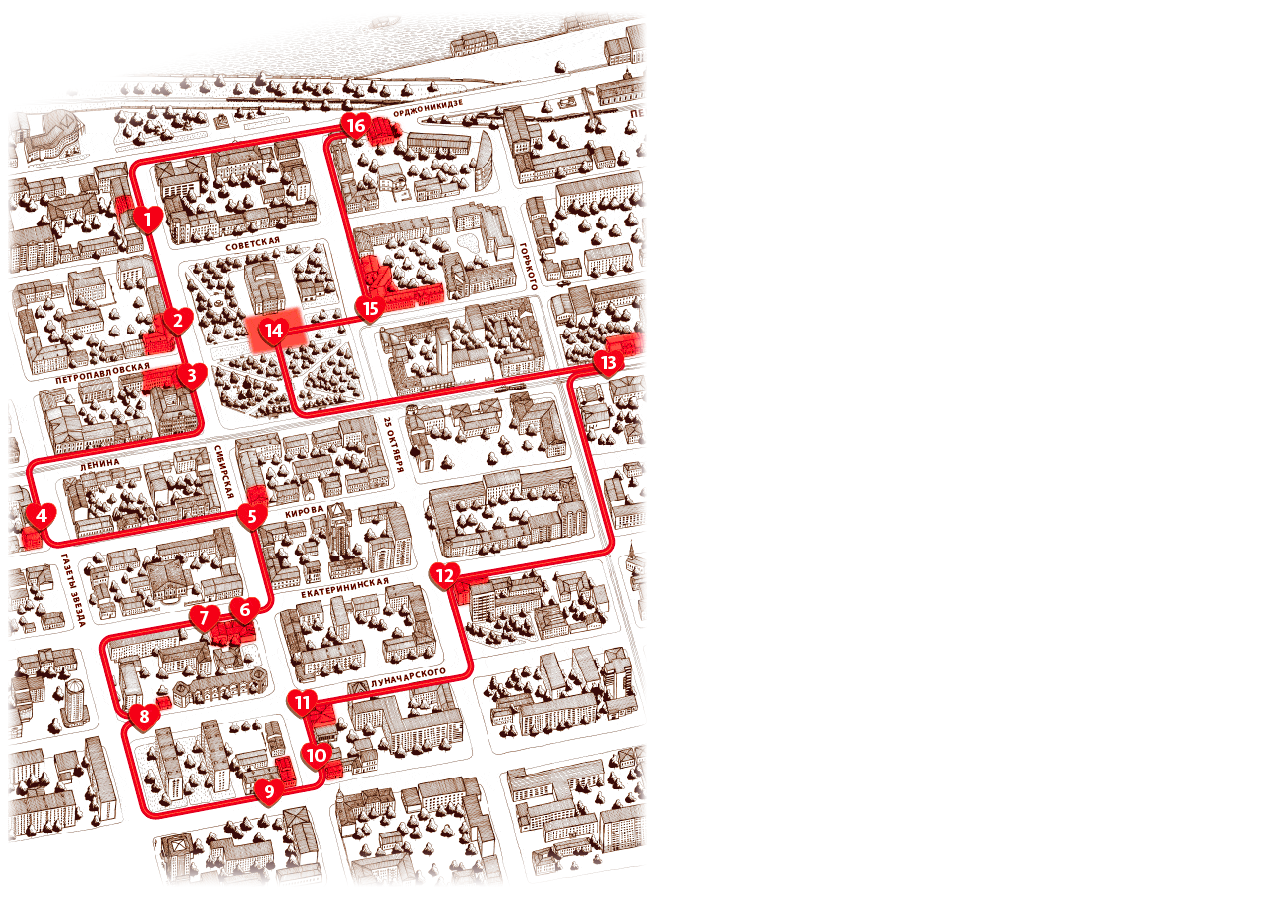
<file: pages/works/PR4/map/map.html>
<!DOCTYPE html>
<html lang="ru">
<head>
    <meta charset="UTF-8">
    <meta http-equiv="X-UA-Compatible" content="IE=edge">
    <meta name="viewport" content="width=device-width, initial-scale=1.0">
    <title>Document</title>
</head>
<body>
    <img src="RedMapa.png" alt="Map" usemap="#city_Map">
    <map name="city_Map">
        <area shape="circle" coords="70,160,100" href="files/1.html" alt="14" target="_blank">
    </map>
</body>
</html>
</file>
<file: style/style.css>
body{
    background: aquamarine;
    font-size: 16px;
    font-family: 'Arial';
}
.prew{
    width: 300px;
    height: 200px;
    background-size: cover;
}
.new1{
    background-image: url(../img/cska.jpg);
}
.new2{
    background-image: url(../img/index.jpg);
}
h1{font-size: 24px;}
h2{font-size: 20px;}
h3{font-size: 18px;}
ul li{
    display: inline-block;
}
ul{
    background: coral;
}
li{
    padding: 10px;
}
.content{
    display: flex;
}
main{
    width: 70%;
}
aside{
    width: 30%;
    background:crimson;
    color: white;
    padding: 10px;
    box-sizing: border-box;
}
.skils, .courses{
    display: flex;
}
.skil, .course{ 
    margin: 20px;
}
.skil img,.course img{
    width: 300px;
    height: 200px;
}
</file>
